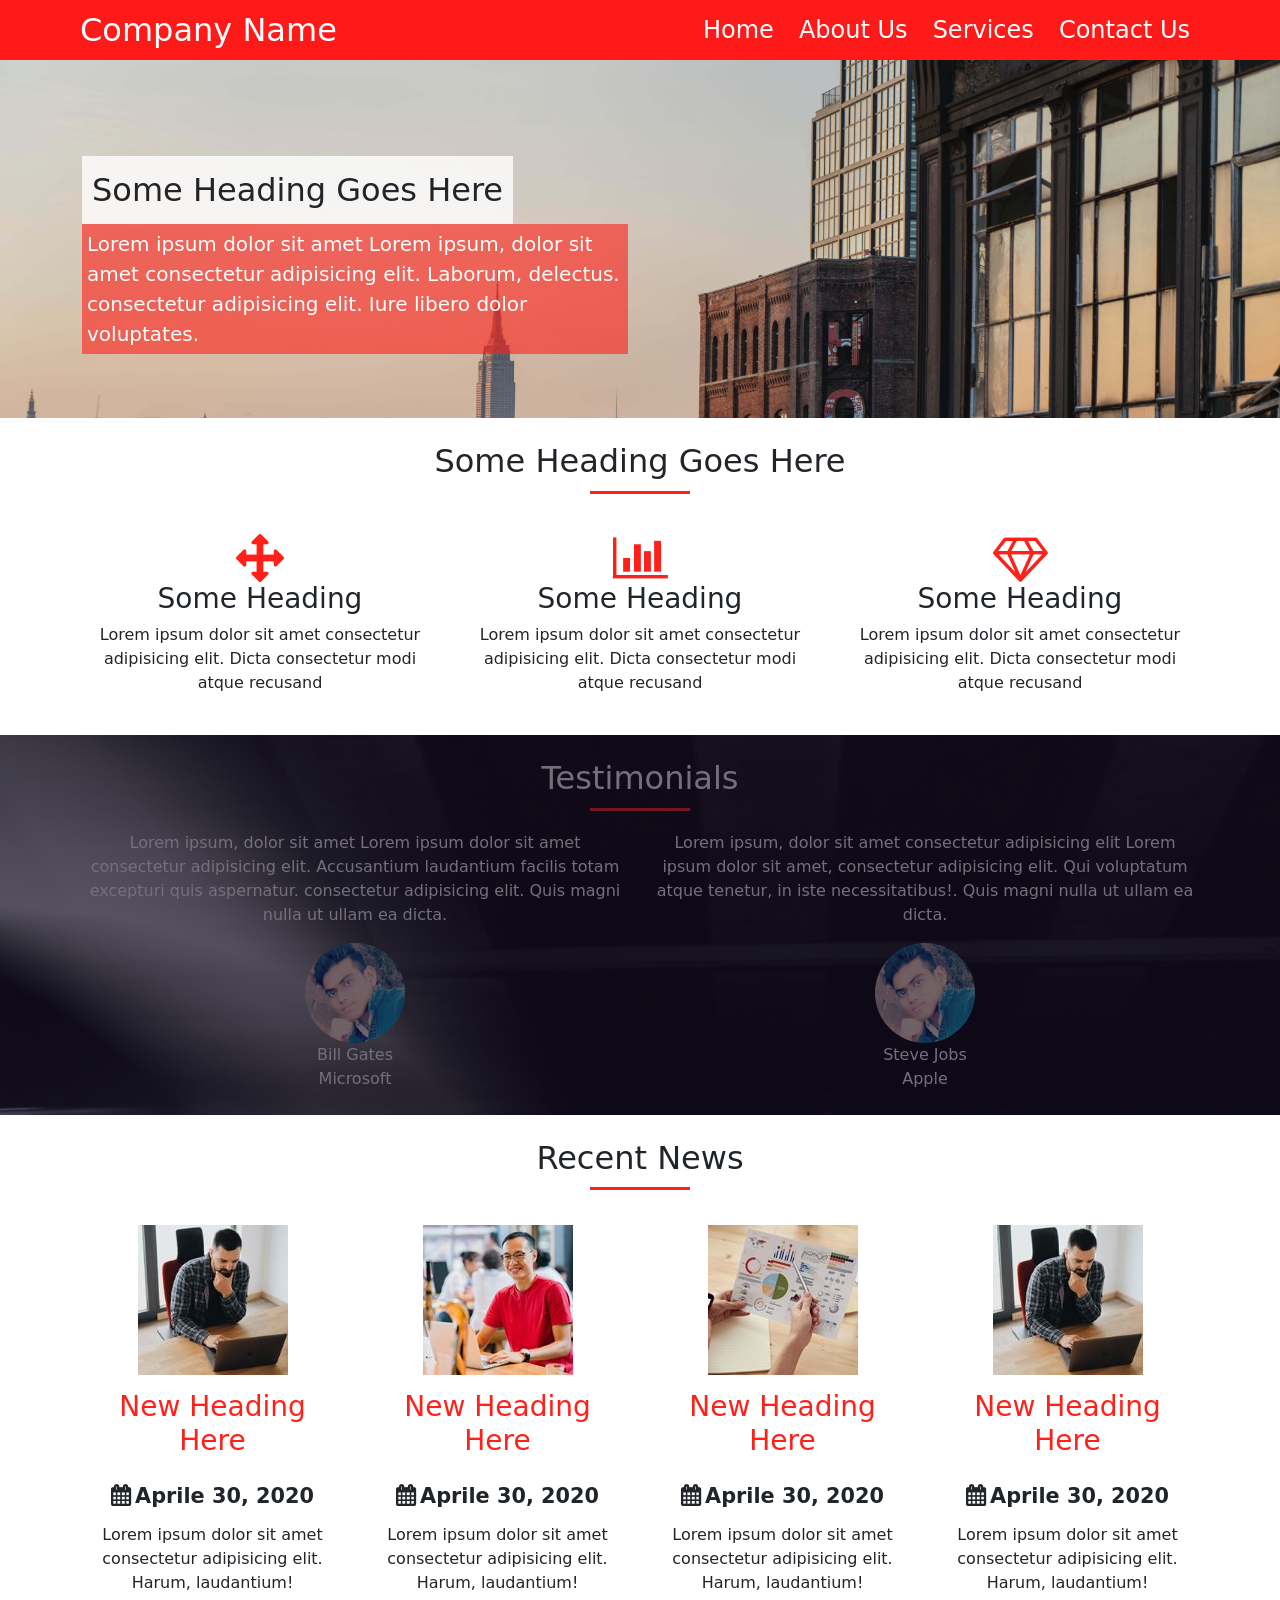
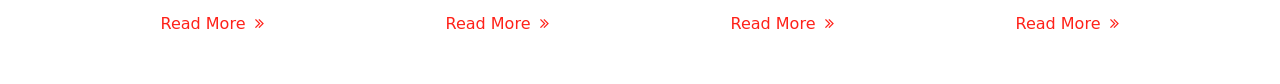
<file: index.html>
<!DOCTYPE html>
<html lang="en">

<head>
    <meta charset="UTF-8">
    <meta http-equiv="X-UA-Compatible" content="IE=edge">
    <meta name="viewport" content="width=device-width, initial-scale=1.0">
    <title>BasicTemplate</title>
    <link href="https://cdn.jsdelivr.net/npm/bootstrap@5.0.0-beta3/dist/css/bootstrap.min.css" rel="stylesheet"
        integrity="sha384-eOJMYsd53ii+scO/bJGFsiCZc+5NDVN2yr8+0RDqr0Ql0h+rP48ckxlpbzKgwra6" crossorigin="anonymous">
    <link rel="stylesheet" href="https://stackpath.bootstrapcdn.com/font-awesome/4.7.0/css/font-awesome.min.css"
        integrity="sha384-wvfXpqpZZVQGK6TAh5PVlGOfQNHSoD2xbE+QkPxCAFlNEevoEH3Sl0sibVcOQVnN" crossorigin="anonymous">
    <link rel="stylesheet" href="basicTemplateStyle.css">
    <style>
        /* here only style for navbar */

            * {
                margin: 0;
                padding: 0;
                box-sizing: border-box;
            }

            #navbar {
                background: rgb(255, 25, 25);
                color: white;
            }

            #navbar h2 {
                display: inline;
                margin-left: 80px;
                line-height: 60px;
            }

            #navbar ul {
                float: right;
                margin-right: 80px;
                line-height: 60px;
            }

            #navbar ul li {
                display: inline-block;
            }

            #navbar ul li a {
                text-decoration: none;
                font-size: 1.5rem;
                color: white;
                padding: 15px 10px;
            }

            #check {
                display: none;
            }

            .checkbtn {
                float: right;
                line-height: 50px;
                margin-right: 50px;
                font-size: 1.3rem;
                display: none;
            }
            #navbar ul li a:active,
            #navbar ul li a:hover {
                background: rgb(223, 6, 6);
                border-radius: 10px;
            }

            @media (max-width:980px) {
                #navbar ul li a {

                    font-size: 1.2rem;
                    padding: 10px 5px;
                }

                #navbar ul {
                    line-height: 50px;
                    margin-right: 30px;

                }

                #navbar h2 {
                    font-size: 1.5rem;
                    line-height: 50px;
                    margin-left: 30px;
                }
            }

            @media (max-width:680px) {
                .checkbtn {
                    display: block;
                }

                #cancel {
                    display: none;
                }
                #navbar ul li a{
                    color: black;
                }
                #navbar ul {
                    position: fixed;
                    background:white;
                    top: 50px;
                    width: 100%;
                    height: 100vh;
                    text-align: center;
                    left: -100%;
                    transition: all 1s;
                    transition-timing-function: ease-in-out;
                }

                #navbar ul li {
                    display: block;
                }

                #check:checked~ul {
                    left: 0;
                }

                #check:checked~label #btn {
                    display: none;
                }

                #check:checked~label #cancel {
                    display: block;
                    line-height: 50px;
                }
            }
    </style>
</head>

<body>
    <nav id="navbar">
        <input type="checkbox" name="" id="check">
        <label for="check" class="checkbtn">
            <i class="fa fa-times" aria-hidden="true" id="cancel"></i>
            <i class="fa fa-bars" aria-hidden="true" id="btn"></i></label>
        <h2>Company Name</h2>
        <ul>
            <li><a href="">Home</a></li>
            <li><a href="">About Us</a></li>
            <li><a href="">Services</a></li>
            <li><a href="">Contact Us</a></li>
        </ul>
    </nav>
    <div id="banner" class="py-5">
        <div class="container">
            <div class="row">
                <div class="col-md-8 col-lg-6">
                    <div class="banner_title pt-md-5">
                        <h1 class="title">Some Heading Goes Here</h1>
                        <p class="lead">Lorem ipsum dolor sit amet Lorem ipsum, dolor sit amet consectetur adipisicing
                            elit. Laborum, delectus. consectetur adipisicing elit. Iure libero dolor voluptates.</p>
                    </div>

                </div>
            </div>
        </div>
    </div>

    <div class="container session pt-md-4 pb-md-4">
        <div class="row">
            <div class="col-md-12">
                <h2 class="session-head"> Some Heading Goes Here</h2>
            </div>
            <div class="col-sm-6 col-md-4">
                <div class="service-box">
                    <i class="fa fa-arrows" aria-hidden="true"></i> <br>
                    <h3>Some Heading</h3>
                    <p clsss="lead">Lorem ipsum dolor sit amet consectetur adipisicing elit. Dicta consectetur modi
                        atque recusand
                    </p>
                </div>
            </div>
            <div class="col-sm-6 col-md-4">
                <div class="service-box">
                    <i class="fa fa-bar-chart" aria-hidden="true"></i> <br>
                    <h3>Some Heading</h3>
                    <p>Lorem ipsum dolor sit amet consectetur adipisicing elit. Dicta consectetur modi atque recusand
                    </p>
                </div>
            </div>
            <div class="col-sm-6 col-md-4">
                <div class="service-box">
                    <i class="fa fa-diamond" aria-hidden="true"></i> <br>
                    <h3>Some Heading</h3>
                    <p>Lorem ipsum dolor sit amet consectetur adipisicing elit. Dicta consectetur modi atque recusand
                    </p>
                </div>
            </div>
        </div>
    </div>

    <div id="testimonials">
        <div class="container session pt-sm-4 pb-sm-4">
            <div class="row">
                <div class="col-md-12">
                    <h2 class="session-head">Testimonials</h2>
                </div>
                <div class="col-sm-6">
                    <div class="testimonials">
                        <p>Lorem ipsum, dolor sit amet Lorem ipsum dolor sit amet consectetur adipisicing elit.
                            Accusantium laudantium facilis totam excepturi quis aspernatur.
                            consectetur adipisicing elit. Quis magni nulla ut ullam ea dicta.
                        </p>
                        <img src="images/photos.jpg" alt="">
                        <div class="author">Bill Gates</div>
                        <div class="author-company">Microsoft</div>
                    </div>
                </div>
                <div class="col-sm-6">
                    <div class="testimonials">
                        <p>Lorem ipsum, dolor sit amet consectetur adipisicing elit Lorem ipsum dolor sit amet,
                            consectetur adipisicing elit. Qui voluptatum atque tenetur, in iste necessitatibus!. Quis
                            magni nulla ut ullam ea
                            dicta.</p>
                        <img src="images/photos.jpg" alt="">
                        <div class="author">Steve Jobs</div>
                        <div class="author-company">Apple</div>
                    </div>
                </div>
            </div>
        </div>
    </div>
    <div id="news" class="container pt-md-4 pb-md-4">
        <div class="row">
            <div class="col-md-12">
                <h2 class="session-head">Recent News</h2>
            </div>
            <div class="col-sm-6 col-md-3 mb-sm-4">
                <div class="news-post">
                    <img src="images/new-1.jpg" alt="">
                    <h3><a href="">New Heading Here</a></h3>
                    <div class="post-date">Aprile 30, 2020</div>
                    <p>Lorem ipsum dolor sit amet consectetur adipisicing elit. Harum, laudantium!</p>
                    <a href="" class="readmore">Read More</a>
                </div>
            </div>
            <div class="col-sm-6 col-md-3 mb-sm-4">
                <div class="news-post">
                    <img src="images/new-2.jpg" alt="">
                    <h3><a href="">New Heading Here</a></h3>
                    <div class="post-date">Aprile 30, 2020</div>
                    <p>Lorem ipsum dolor sit amet consectetur adipisicing elit. Harum, laudantium!</p>
                    <a href="" class="readmore">Read More</a>
                </div>
            </div>
            <div class="col-sm-6 col-md-3 mb-sm-4">
                <div class="news-post">
                    <img src="images/news-3.jpg" alt="">
                    <h3><a href="">New Heading Here</a></h3>
                    <div class="post-date">Aprile 30, 2020</div>
                    <p>Lorem ipsum dolor sit amet consectetur adipisicing elit. Harum, laudantium!</p>
                    <a href="" class="readmore">Read More</a>
                </div>
            </div>
            <div class="col-sm-6 col-md-3">
                <div class="news-post">
                    <img src="images/new-1.jpg" alt="">
                    <h3><a href="">New Heading Here</a></h3>
                    <div class="post-date">Aprile 30, 2020</div>
                    <p>Lorem ipsum dolor sit amet consectetur adipisicing elit. Harum, laudantium!</p>
                    <a href="" class="readmore">Read More</a>
                </div>
            </div>

        </div>
    </div>
    </div>
</body>

</html>
</file>
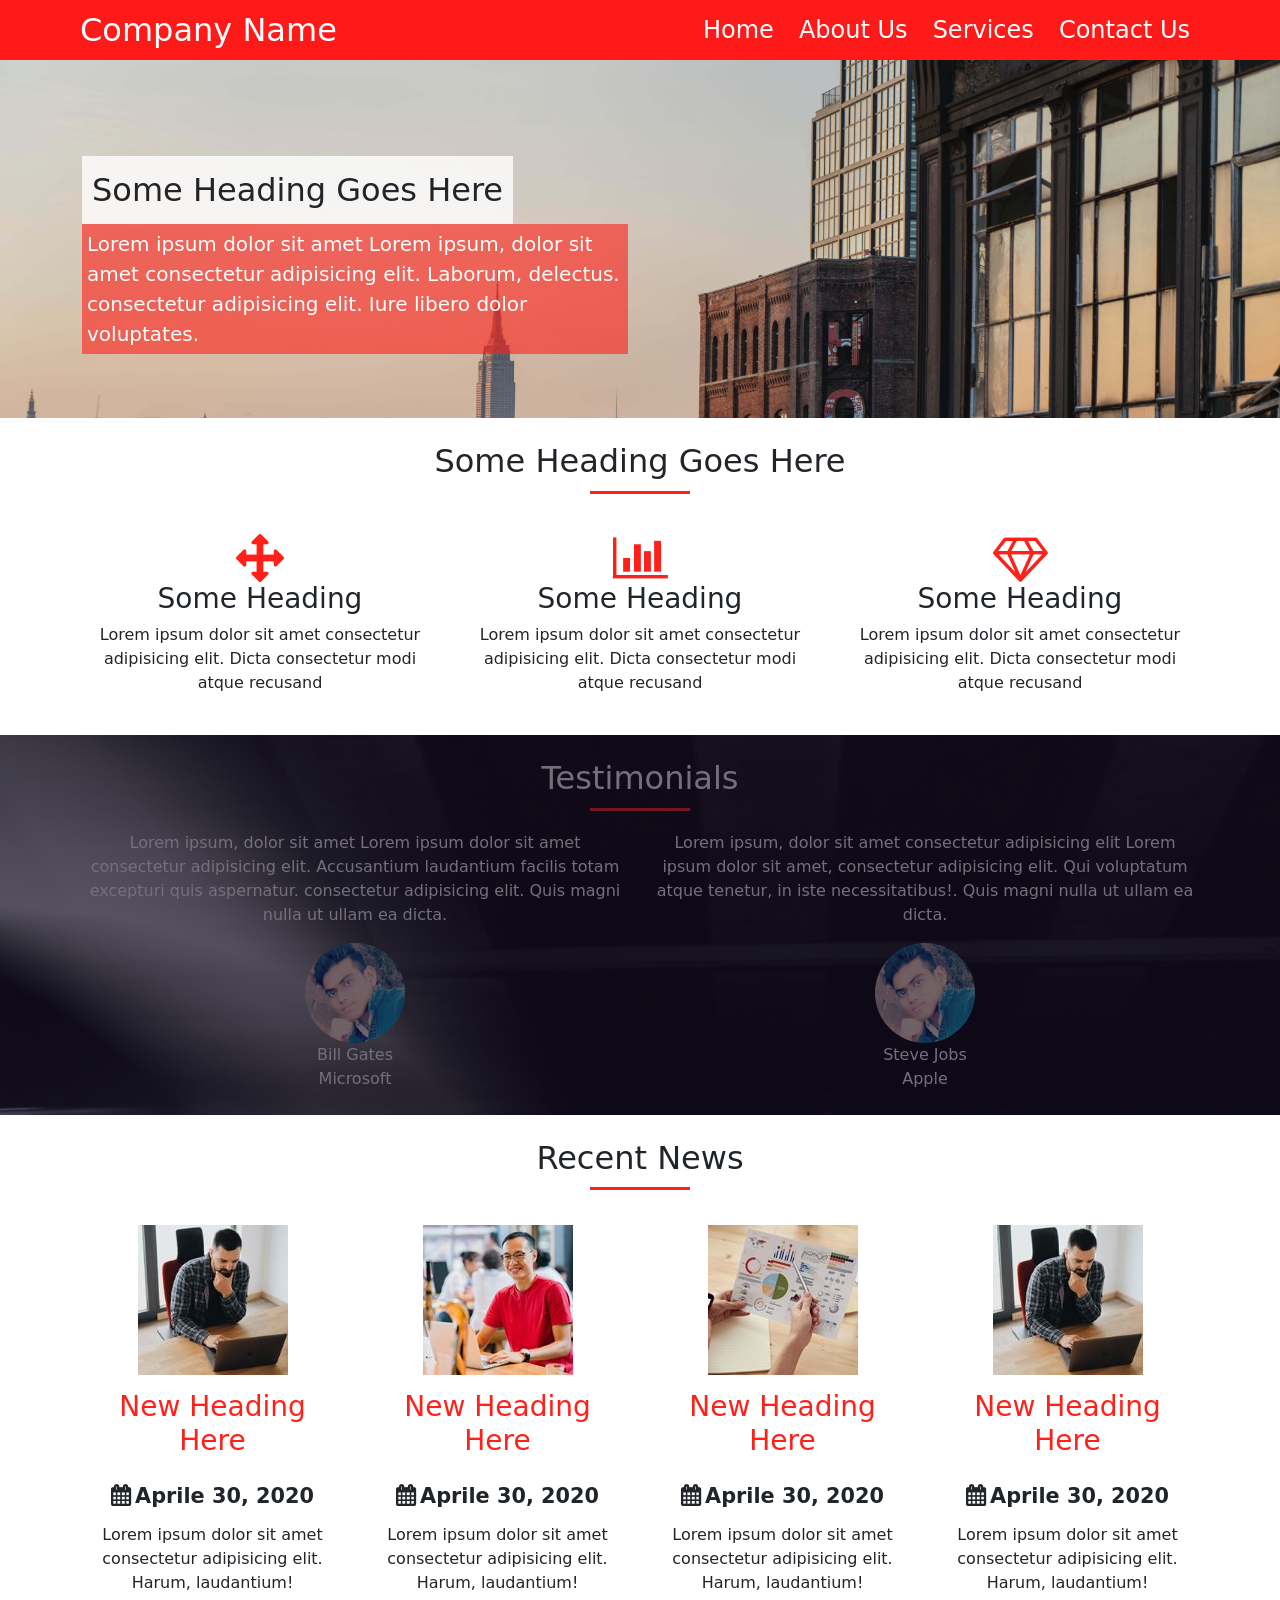
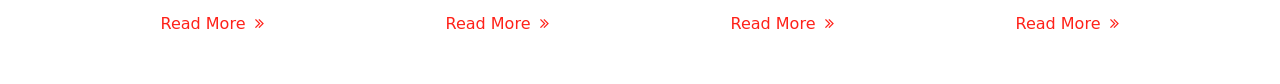
<file: basicTemplate.html>
<!DOCTYPE html>
<html lang="en">

<head>
    <meta charset="UTF-8">
    <meta http-equiv="X-UA-Compatible" content="IE=edge">
    <meta name="viewport" content="width=device-width, initial-scale=1.0">
    <title>BasicTemplate</title>
    <link href="https://cdn.jsdelivr.net/npm/bootstrap@5.0.0-beta3/dist/css/bootstrap.min.css" rel="stylesheet"
        integrity="sha384-eOJMYsd53ii+scO/bJGFsiCZc+5NDVN2yr8+0RDqr0Ql0h+rP48ckxlpbzKgwra6" crossorigin="anonymous">
    <link rel="stylesheet" href="https://stackpath.bootstrapcdn.com/font-awesome/4.7.0/css/font-awesome.min.css"
        integrity="sha384-wvfXpqpZZVQGK6TAh5PVlGOfQNHSoD2xbE+QkPxCAFlNEevoEH3Sl0sibVcOQVnN" crossorigin="anonymous">
    <link rel="stylesheet" href="basicTemplateStyle.css">
    <style>
        /* here only style for navbar */

            * {
                margin: 0;
                padding: 0;
                box-sizing: border-box;
            }

            #navbar {
                background: rgb(255, 25, 25);
                color: white;
            }

            #navbar h2 {
                display: inline;
                margin-left: 80px;
                line-height: 60px;
            }

            #navbar ul {
                float: right;
                margin-right: 80px;
                line-height: 60px;
            }

            #navbar ul li {
                display: inline-block;
            }

            #navbar ul li a {
                text-decoration: none;
                font-size: 1.5rem;
                color: white;
                padding: 15px 10px;
            }

            #check {
                display: none;
            }

            .checkbtn {
                float: right;
                line-height: 50px;
                margin-right: 50px;
                font-size: 1.3rem;
                display: none;
            }
            #navbar ul li a:active,
            #navbar ul li a:hover {
                background: rgb(223, 6, 6);
                border-radius: 10px;
            }

            @media (max-width:980px) {
                #navbar ul li a {

                    font-size: 1.2rem;
                    padding: 10px 5px;
                }

                #navbar ul {
                    line-height: 50px;
                    margin-right: 30px;

                }

                #navbar h2 {
                    font-size: 1.5rem;
                    line-height: 50px;
                    margin-left: 30px;
                }
            }

            @media (max-width:680px) {
                .checkbtn {
                    display: block;
                }

                #cancel {
                    display: none;
                }
                #navbar ul li a{
                    color: black;
                }
                #navbar ul {
                    position: fixed;
                    background:white;
                    top: 50px;
                    width: 100%;
                    height: 100vh;
                    text-align: center;
                    left: -100%;
                    transition: all 1s;
                    transition-timing-function: ease-in-out;
                }

                #navbar ul li {
                    display: block;
                }

                #check:checked~ul {
                    left: 0;
                }

                #check:checked~label #btn {
                    display: none;
                }

                #check:checked~label #cancel {
                    display: block;
                    line-height: 50px;
                }
            }
    </style>
</head>

<body>
    <nav id="navbar">
        <input type="checkbox" name="" id="check">
        <label for="check" class="checkbtn">
            <i class="fa fa-times" aria-hidden="true" id="cancel"></i>
            <i class="fa fa-bars" aria-hidden="true" id="btn"></i></label>
        <h2>Company Name</h2>
        <ul>
            <li><a href="">Home</a></li>
            <li><a href="">About Us</a></li>
            <li><a href="">Services</a></li>
            <li><a href="">Contact Us</a></li>
        </ul>
    </nav>
    <div id="banner" class="py-5">
        <div class="container">
            <div class="row">
                <div class="col-md-8 col-lg-6">
                    <div class="banner_title pt-md-5">
                        <h1 class="title">Some Heading Goes Here</h1>
                        <p class="lead">Lorem ipsum dolor sit amet Lorem ipsum, dolor sit amet consectetur adipisicing
                            elit. Laborum, delectus. consectetur adipisicing elit. Iure libero dolor voluptates.</p>
                    </div>

                </div>
            </div>
        </div>
    </div>

    <div class="container session pt-md-4 pb-md-4">
        <div class="row">
            <div class="col-md-12">
                <h2 class="session-head"> Some Heading Goes Here</h2>
            </div>
            <div class="col-sm-6 col-md-4">
                <div class="service-box">
                    <i class="fa fa-arrows" aria-hidden="true"></i> <br>
                    <h3>Some Heading</h3>
                    <p clsss="lead">Lorem ipsum dolor sit amet consectetur adipisicing elit. Dicta consectetur modi
                        atque recusand
                    </p>
                </div>
            </div>
            <div class="col-sm-6 col-md-4">
                <div class="service-box">
                    <i class="fa fa-bar-chart" aria-hidden="true"></i> <br>
                    <h3>Some Heading</h3>
                    <p>Lorem ipsum dolor sit amet consectetur adipisicing elit. Dicta consectetur modi atque recusand
                    </p>
                </div>
            </div>
            <div class="col-sm-6 col-md-4">
                <div class="service-box">
                    <i class="fa fa-diamond" aria-hidden="true"></i> <br>
                    <h3>Some Heading</h3>
                    <p>Lorem ipsum dolor sit amet consectetur adipisicing elit. Dicta consectetur modi atque recusand
                    </p>
                </div>
            </div>
        </div>
    </div>

    <div id="testimonials">
        <div class="container session pt-sm-4 pb-sm-4">
            <div class="row">
                <div class="col-md-12">
                    <h2 class="session-head">Testimonials</h2>
                </div>
                <div class="col-sm-6">
                    <div class="testimonials">
                        <p>Lorem ipsum, dolor sit amet Lorem ipsum dolor sit amet consectetur adipisicing elit.
                            Accusantium laudantium facilis totam excepturi quis aspernatur.
                            consectetur adipisicing elit. Quis magni nulla ut ullam ea dicta.
                        </p>
                        <img src="images/photos.jpg" alt="">
                        <div class="author">Bill Gates</div>
                        <div class="author-company">Microsoft</div>
                    </div>
                </div>
                <div class="col-sm-6">
                    <div class="testimonials">
                        <p>Lorem ipsum, dolor sit amet consectetur adipisicing elit Lorem ipsum dolor sit amet,
                            consectetur adipisicing elit. Qui voluptatum atque tenetur, in iste necessitatibus!. Quis
                            magni nulla ut ullam ea
                            dicta.</p>
                        <img src="images/photos.jpg" alt="">
                        <div class="author">Steve Jobs</div>
                        <div class="author-company">Apple</div>
                    </div>
                </div>
            </div>
        </div>
    </div>
    <div id="news" class="container pt-md-4 pb-md-4">
        <div class="row">
            <div class="col-md-12">
                <h2 class="session-head">Recent News</h2>
            </div>
            <div class="col-sm-6 col-md-3 mb-sm-4">
                <div class="news-post">
                    <img src="images/new-1.jpg" alt="">
                    <h3><a href="">New Heading Here</a></h3>
                    <div class="post-date">Aprile 30, 2020</div>
                    <p>Lorem ipsum dolor sit amet consectetur adipisicing elit. Harum, laudantium!</p>
                    <a href="" class="readmore">Read More</a>
                </div>
            </div>
            <div class="col-sm-6 col-md-3 mb-sm-4">
                <div class="news-post">
                    <img src="images/new-2.jpg" alt="">
                    <h3><a href="">New Heading Here</a></h3>
                    <div class="post-date">Aprile 30, 2020</div>
                    <p>Lorem ipsum dolor sit amet consectetur adipisicing elit. Harum, laudantium!</p>
                    <a href="" class="readmore">Read More</a>
                </div>
            </div>
            <div class="col-sm-6 col-md-3 mb-sm-4">
                <div class="news-post">
                    <img src="images/news-3.jpg" alt="">
                    <h3><a href="">New Heading Here</a></h3>
                    <div class="post-date">Aprile 30, 2020</div>
                    <p>Lorem ipsum dolor sit amet consectetur adipisicing elit. Harum, laudantium!</p>
                    <a href="" class="readmore">Read More</a>
                </div>
            </div>
            <div class="col-sm-6 col-md-3">
                <div class="news-post">
                    <img src="images/new-1.jpg" alt="">
                    <h3><a href="">New Heading Here</a></h3>
                    <div class="post-date">Aprile 30, 2020</div>
                    <p>Lorem ipsum dolor sit amet consectetur adipisicing elit. Harum, laudantium!</p>
                    <a href="" class="readmore">Read More</a>
                </div>
            </div>

        </div>
    </div>
    </div>
</body>

</html>
</file>
<file: basicTemplateStyle.css>
#header {
    color:white;
    background: rgb(255, 33, 25);
}

h2.session-head {
    text-align: center;
    font-size: 2rem;
    margin-bottom: 20px;
}
h2.session-head::after {
    content: "";

    width: 100px;
    height: 3px;
    background-color: rgb(255, 33, 25);
    display: block;
    margin: 10px auto;

}
#header .container h1 {
    font-size: 2rem;
    margin-top:10px;
}
#menu {
    list-style: none;
    margin: 0;
    padding: 0;
    float: right;
}
#menu li {
    display: inline-block;
}
#menu li a{
    color: white;
    padding: 15px 15px;
    display: block;
    text-decoration: none;
    font-size: 1.2rem;
}
#menu li a:hover{
    background:rgb(209, 21, 14);
    border-radius: 5px;
}

#banner {
    background:url('images/banner1.jpg') no-repeat 0 0 ;
    background-size: cover;
}
#banner .container .banner_title .title{
    background: rgba(255, 255, 255, 0.8);
    display: inline-block;
    padding: 15px 10px;
    font-size: 2rem;
    margin-bottom:0;
}
#banner .container .banner_title p.lead {
    background:rgba(255, 33, 25, 0.6); 
    color:white;
    padding:5px;
    
}
.session .service-box {
    text-align: center;
    margin-top:20px;
}
.session .service-box i.fa {
    font-size:3rem;
    color:rgb(255, 33, 25);
}
#testimonials img {
    width:100px;
    height: 100px;
    border-radius: 50%;
}
#testimonials {
    background: url('images/testimonials.jpg') no-repeat 0 0;
    background-size: cover;
    color:white;
    text-align: center;
    position: relative;
}
#testimonials::before {
    background: rgba(24, 16, 36, 0.6);
    content: "";
    position:absolute;
    top:0;
    left:0;
    width: 100%;
    height: 100%;
}
#news {
}
#news .news-post {
    margin-top: 15px;
    text-align: center;
}
#news .news-post h3{
    padding: 15px 0;
}
#news .news-post h3 a {
    color:rgb(255, 33, 25);
    text-decoration: none;
    padding: 15px 0;
}
#news .news-post .post-date{
    font-weight: bold;
    font-size: 1.3rem;
    margin-bottom: 10px;
}
#news .news-post .post-date::before {
    content: "\f073";
    font-family: fontAwesome;
    padding-right: 5px;


}
#news .news-post .readmore{
    color:rgb(255, 33, 25);
    text-decoration: none;
    font-size: 1rem;
}
#news .news-post .readmore:after {
    content:"\f101";
    font-family:fontAwesome;
    padding-left: 10px;

}
@media (max-width:768px) {
    #news .news-post h3 a {
        font-size:1rem;
    }
    .container{
        text-align: center;
    }
    #menu li a{
        padding:5px;

    }
}
@media (max-width:448){
    #menu li {
        display: block;
    }
}
</file>
